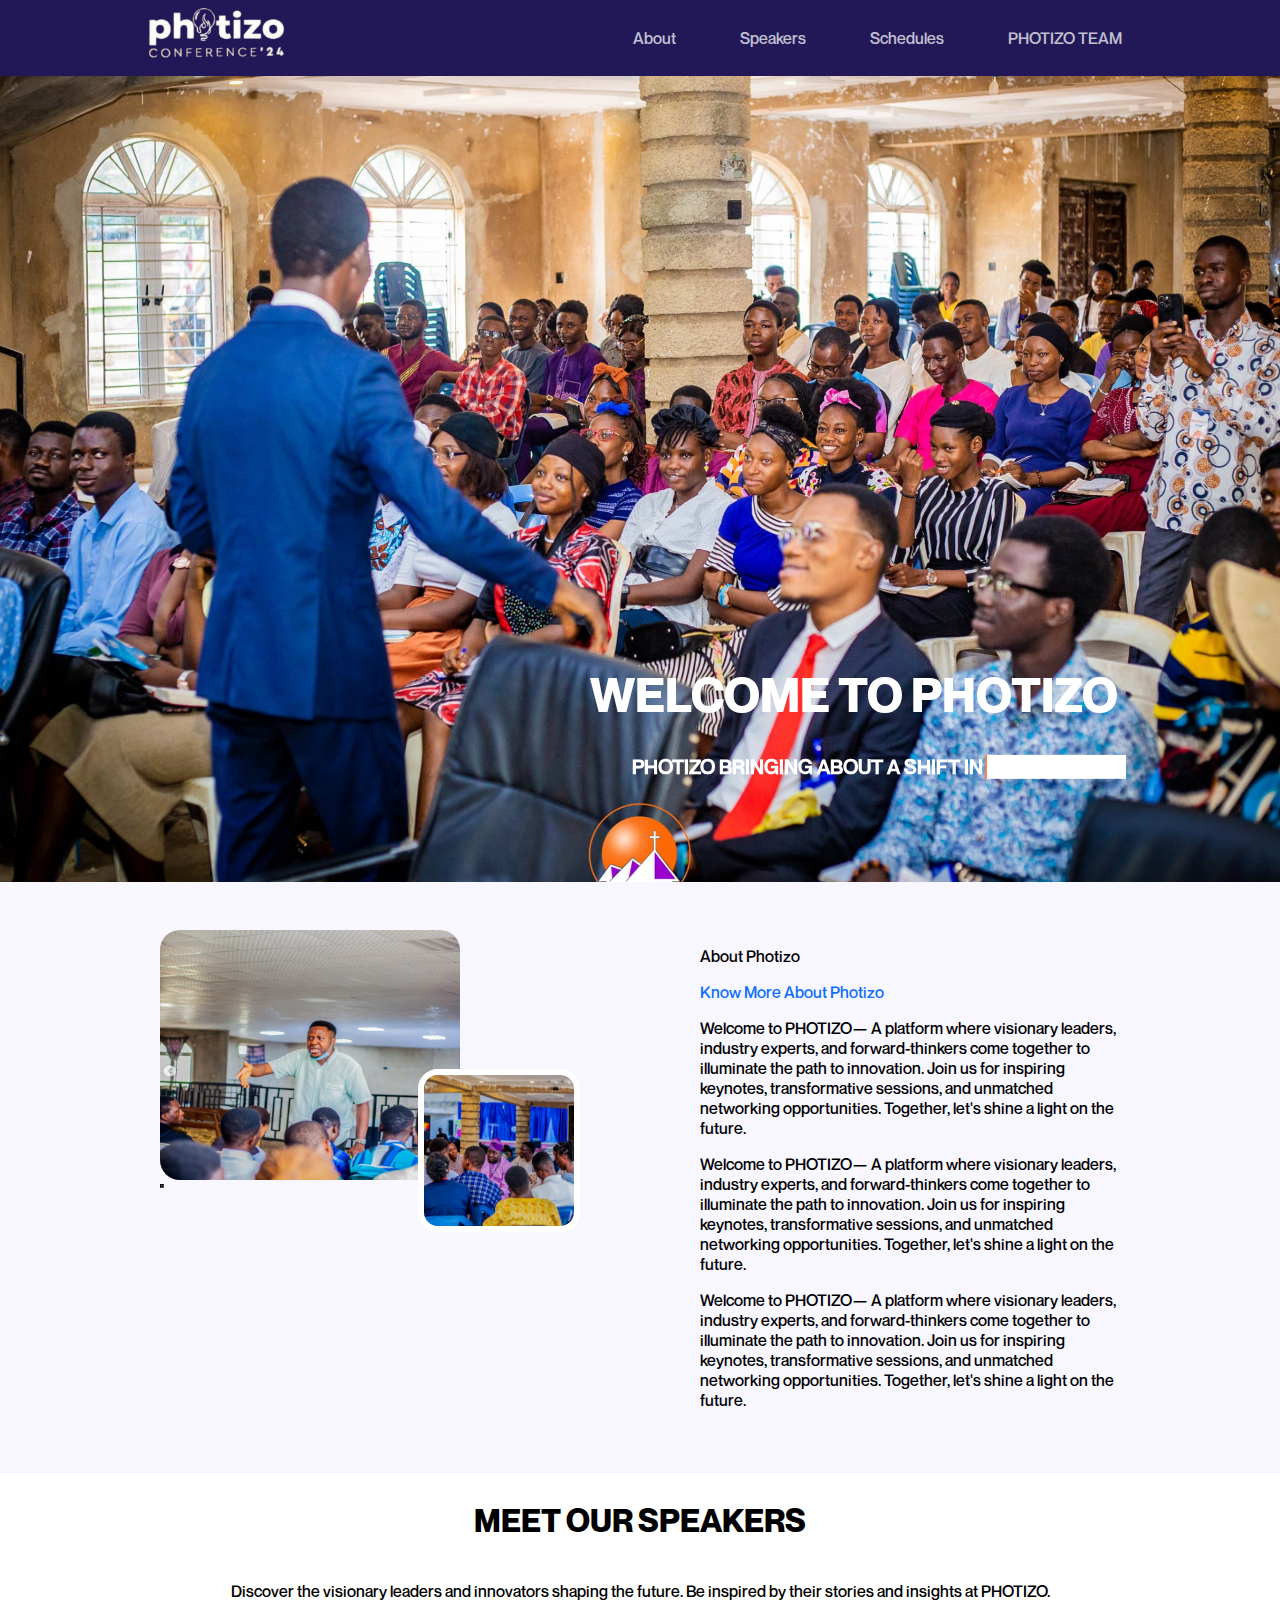
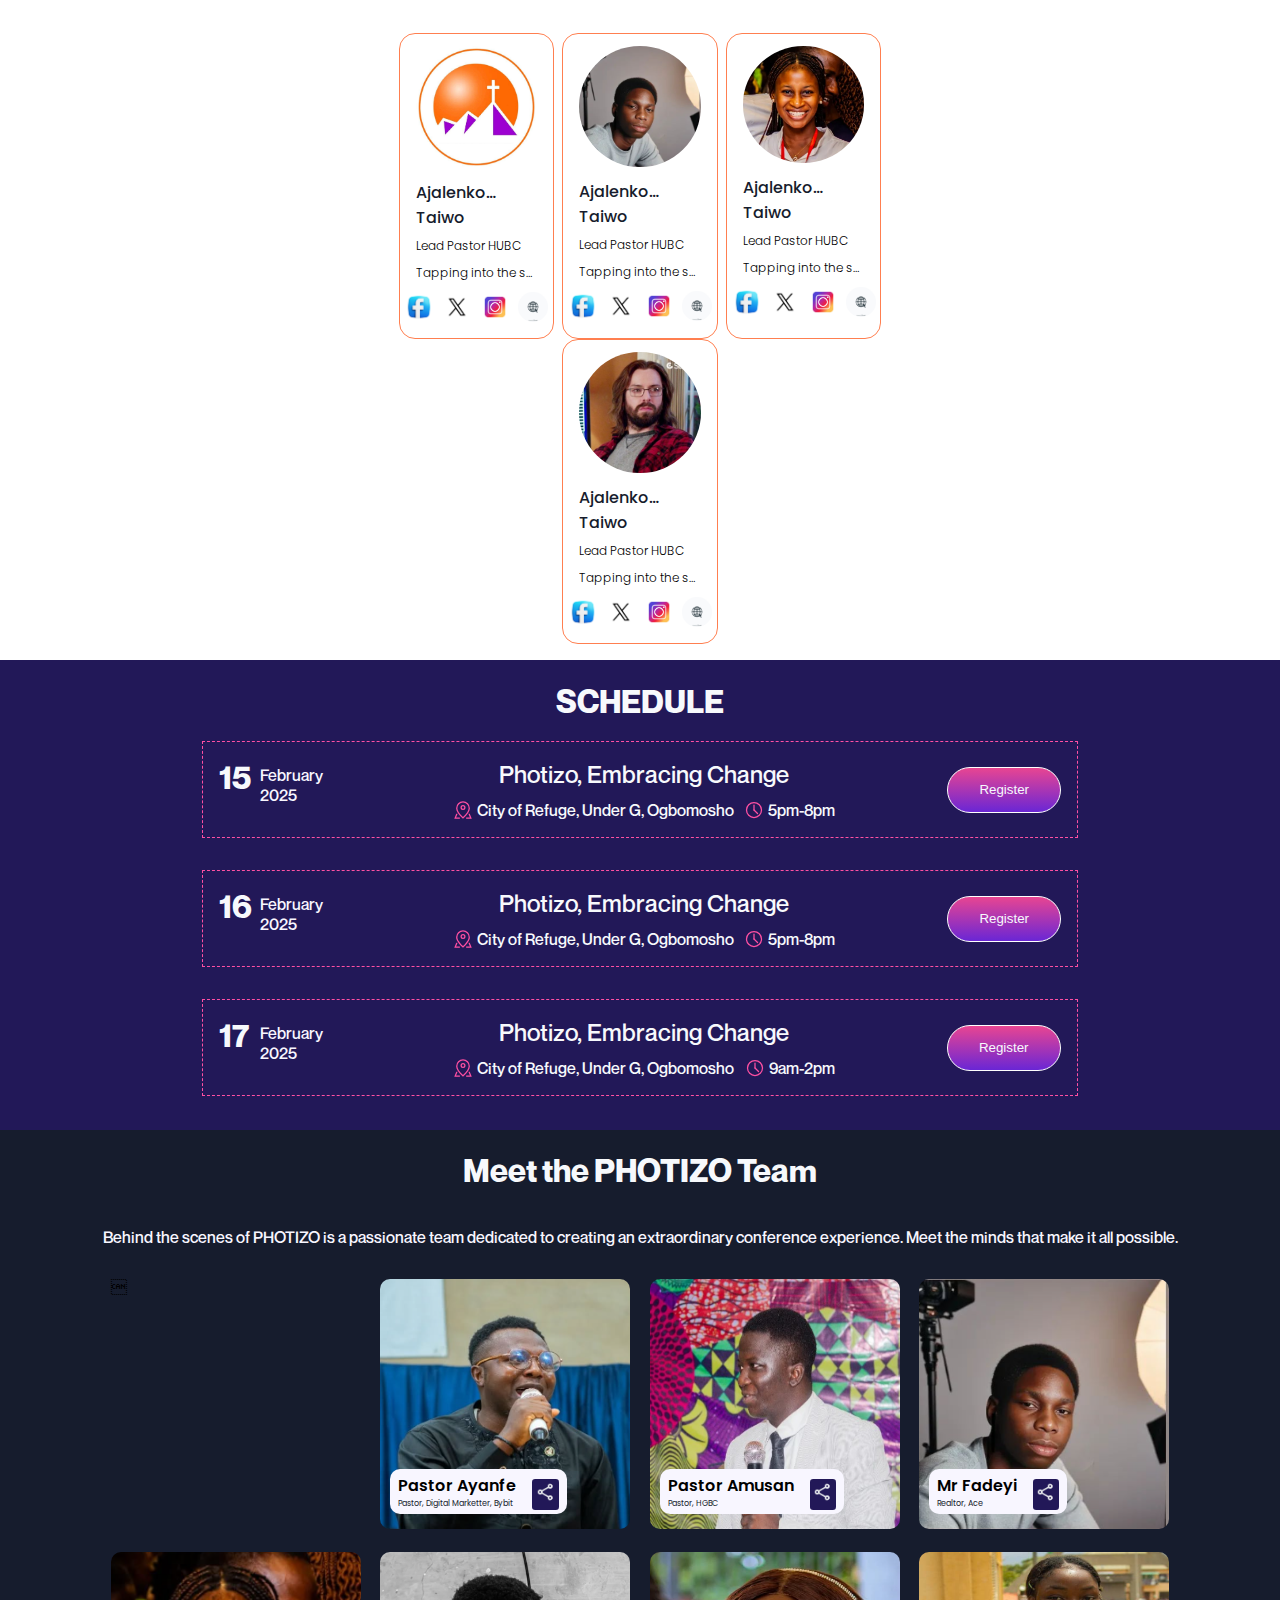
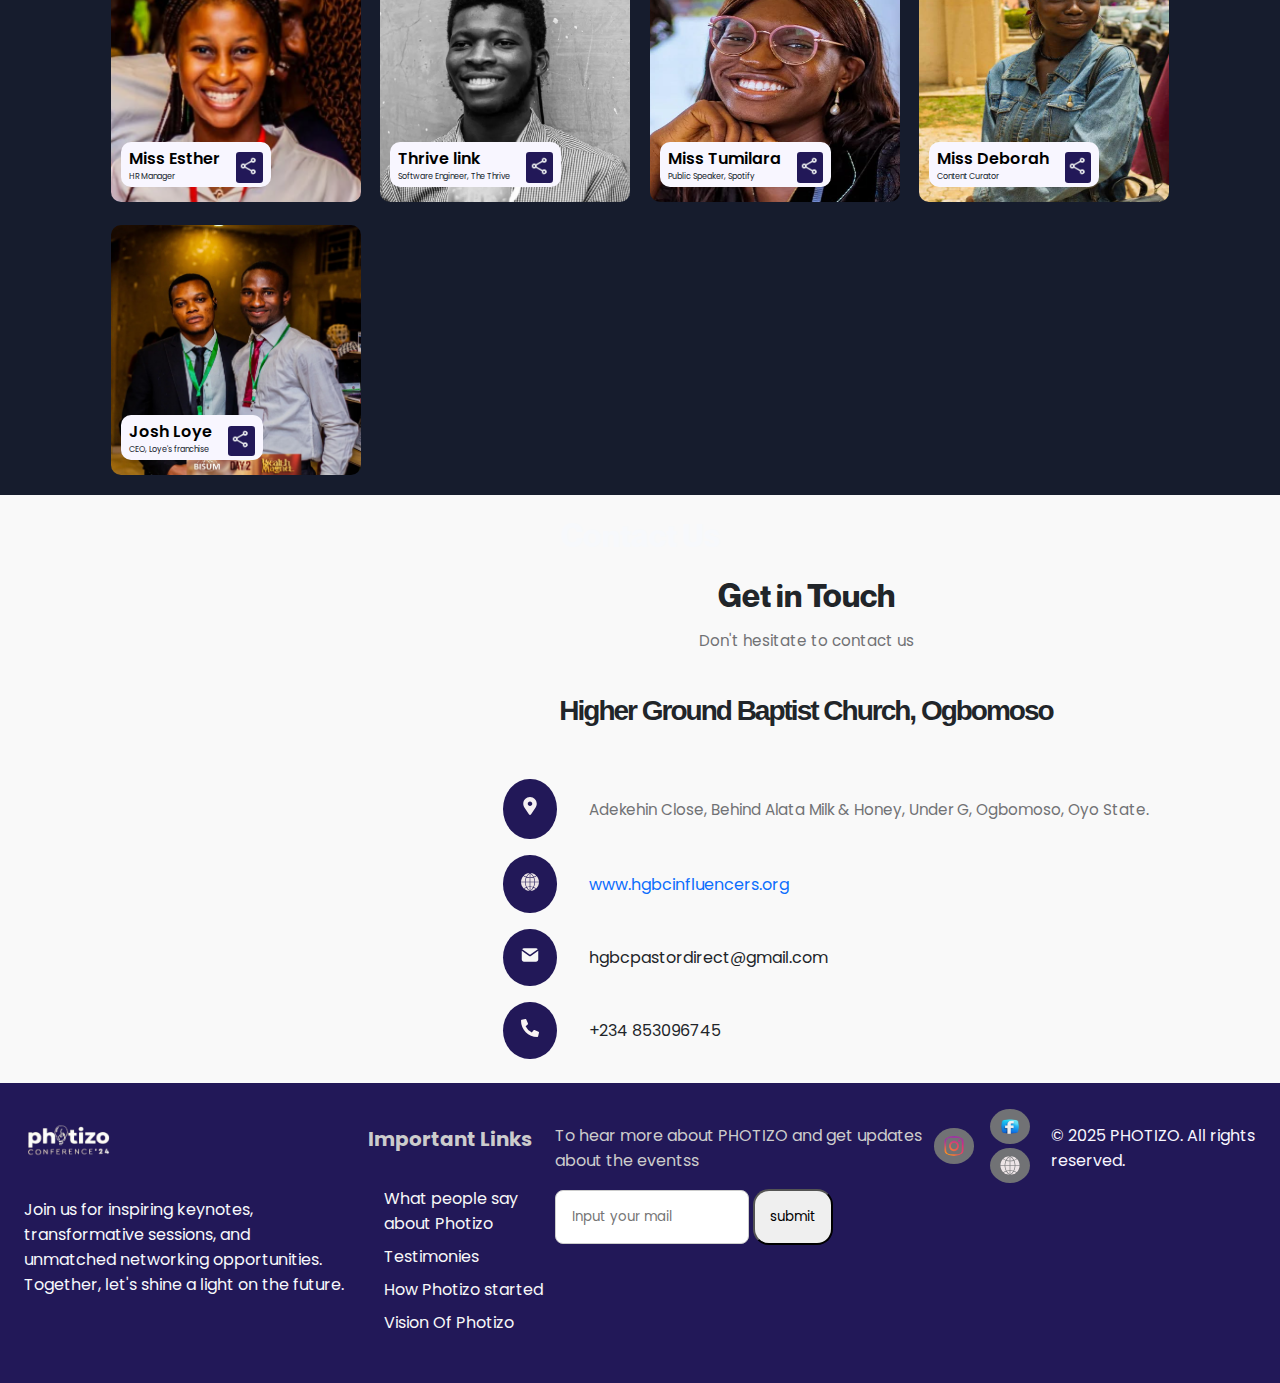
<file: index.html>
<!DOCTYPE html>
<html lang="en">
  <head>
    <meta charset="UTF-8" />
    <meta name="viewport" content="width=device-width, initial-scale=1.0" />
    <link rel="stylesheet" href="./css/styles.css" />
    <title>Photizo || The Light That Shines</title>
    <link
      rel="icon"
      type="image/png"
      href="./Asset/images/Screenshot_2024-12-02_193250_-_Copy-removebg-preview.png"
    />
  </head>
  <body>
    <header>
      <nav class="navbar">
        <span id="nav-label" hidden>Navigation</span>
        <div class="logo">
          <a href="#home">
            <img
              src="./Asset/images/Screenshot_2024-12-02_193250_-_Copy-removebg-preview.png"
              alt="Photizo"
            />
          </a>
        </div>
        <button
          class="burger"
          id="btnOpen"
          aria-expanded="false"
          aria-labelledby="nav-label"
        >
          <svg
            width="30px"
            height="30px"
            viewBox="0 0 12 12"
            enable-background="new 0 0 12 12"
            id="Слой_1"
            version="1.1"
            xml:space="preserve"
            xmlns="http://www.w3.org/2000/svg"
            xmlns:xlink="http://www.w3.org/1999/xlink"
            fill="#fff"
          >
            <g id="SVGRepo_bgCarrier" stroke-width="0"></g>
            <g
              id="SVGRepo_tracerCarrier"
              stroke-linecap="round"
              stroke-linejoin="round"
            ></g>
            <g id="SVGRepo_iconCarrier">
              <g>
                <rect fill="#fff" height="1" width="11" x="0.5" y="5.5"></rect>
                <rect fill="#fff" height="1" width="11" x="0.5" y="2.5"></rect>
                <rect fill="#fff" height="1" width="11" x="0.5" y="8.5"></rect>
              </g>
            </g>
          </svg>
        </button>
        <div
          class="menu-container"
          id="menuContainer"
          role="dialog"
          aria-modal="true"
          aria-labelledby="nav-label"
        >
          <button
            type="button"
            class="close-menu"
            id="btnClose"
            aria-label="Close"
          >
            <svg
              width="24"
              height="24"
              viewBox="0 0 24 24"
              fill="none"
              stroke="#fff"
            >
              <path
                d="M18 18L12 12M12 12L6 6M12 12L18 6M12 12L6 18"
                stroke-width="2"
                stroke-linecap="round"
                stroke-linejoin="round"
              ></path>
            </svg>
          </button>
          <div class="navigation">
            <ul>
              <li class="nav-link"><a href="#About">About</a></li>
              <li class="nav-link"><a href="#Speakers">Speakers</a></li>
              <li class="nav-link"><a href="#schedule">Schedules</a></li>
              <li class="nav-link"><a href="#team">PHOTIZO TEAM</a></li>
            </ul>
          </div>
        </div>
        <!-- <div class="btn-register">
          <button type="button" class="btn-1">
            <h3>Register Now</h3>
          </button>
        </div> -->
      </nav>
    </header>

    <main id="home">
      <div class="container">
        <section class="hero">
          <div class="carousel">
            <div class="carousel-slide active background-image"></div>
            <div class="carousel-slide background-image-1"></div>
            <div class="carousel-slide background-image-2"></div>

            <div class="content">
              <h1>Welcome to PHOTIZO</h1>
              <p class="animated-text">
                Photizo bringing about a shift in <span></span>
              </p>
            </div>
          </div>
        </section>
        <section class="about">
          <div class="about-image">
            <img
              id="talking"
              src="./Asset/images/Screenshot 2024-12-02 193951 - Copy.png"
              alt=""
            />
            <div class="curved"></div>
            <img
              id="second"
              src="./Asset/images/Screenshot 2024-12-02 194029.png"
              alt=""
            />
          </div>
          <div id="About-text">
            <p>About Photizo</p>
            <p class="Know">Know More About Photizo</p>
            <div class="know-details">
              <p>
                Welcome to PHOTIZO— A platform where visionary leaders, industry
                experts, and forward-thinkers come together to illuminate the
                path to innovation. Join us for inspiring keynotes,
                transformative sessions, and unmatched networking opportunities.
                Together, let's shine a light on the future.
              </p>
              <p>
                Welcome to PHOTIZO— A platform where visionary leaders, industry
                experts, and forward-thinkers come together to illuminate the
                path to innovation. Join us for inspiring keynotes,
                transformative sessions, and unmatched networking opportunities.
                Together, let's shine a light on the future.
              </p>
              <p>
                Welcome to PHOTIZO— A platform where visionary leaders, industry
                experts, and forward-thinkers come together to illuminate the
                path to innovation. Join us for inspiring keynotes,
                transformative sessions, and unmatched networking opportunities.
                Together, let's shine a light on the future.
              </p>
            </div>
          </div>
        </section>
        <section id="Speakers" class="speaker">
          <h2>MEET OUR SPEAKERS</h2>
          <p class="discover">
            Discover the visionary leaders and innovators shaping the future. Be
            inspired by their stories and insights at PHOTIZO.
          </p>
          <div class="speaker-container"></div>
        </section>

        <section id="schedule" class="schedule">
          <h1>SCHEDULE</h1>
          <div class="schedule-container">
            <div class="event">
              <div class="e-time">
                <div class="day">15</div>
                <div class="month">
                  <div>February</div>
                  <div>2025</div>
                </div>
              </div>
              <div class="e-details">
                <div class="e-name">Photizo, Embracing Change</div>
                <div class="e-place">
                  <div class="locate">
                    <svg
                      width="20px"
                      height="20px"
                      viewBox="0 0 1024 1024"
                      class="icon"
                      xmlns="http://www.w3.org/2000/svg"
                      fill="#FF50A3"
                    >
                      <g id="SVGRepo_bgCarrier" stroke-width="0"></g>
                      <g
                        id="SVGRepo_tracerCarrier"
                        stroke-linecap="round"
                        stroke-linejoin="round"
                      ></g>
                      <g id="SVGRepo_iconCarrier">
                        <path
                          fill="#FF50A3"
                          d="M800 416a288 288 0 10-576 0c0 118.144 94.528 272.128 288 456.576C705.472 688.128 800 534.144 800 416zM512 960C277.312 746.688 160 565.312 160 416a352 352 0 01704 0c0 149.312-117.312 330.688-352 544z"
                        ></path>
                        <path
                          fill="#FF50A3"
                          d="M512 448a64 64 0 100-128 64 64 0 000 128zm0 64a128 128 0 110-256 128 128 0 010 256zm345.6 192L960 960H672v-64H352v64H64l102.4-256h691.2zm-68.928 0H235.328l-76.8 192h706.944l-76.8-192z"
                        ></path>
                      </g></svg
                    >City of Refuge, Under G, Ogbomosho
                  </div>
                  <div class="time">
                    <svg
                      width="20px"
                      height="20px"
                      viewBox="0 0 24 24"
                      fill="none"
                      xmlns="http://www.w3.org/2000/svg"
                    >
                      <g id="SVGRepo_bgCarrier" stroke-width="0"></g>
                      <g
                        id="SVGRepo_tracerCarrier"
                        stroke-linecap="round"
                        stroke-linejoin="round"
                      ></g>
                      <g id="SVGRepo_iconCarrier">
                        <path
                          d="M12 21C16.9706 21 21 16.9706 21 12C21 7.02944 16.9706 3 12 3C7.02944 3 3 7.02944 3 12C3 16.9706 7.02944 21 12 21Z"
                          stroke="#FF50A3"
                          stroke-width="1.5"
                          stroke-linecap="round"
                          stroke-linejoin="round"
                        ></path>
                        <path
                          d="M12 6V12"
                          stroke="#FF50A3"
                          stroke-width="1.5"
                          stroke-linecap="round"
                          stroke-linejoin="round"
                        ></path>
                        <path
                          d="M16.24 16.24L12 12"
                          stroke="#FF50A3"
                          stroke-width="1.5"
                          stroke-linecap="round"
                          stroke-linejoin="round"
                        ></path>
                      </g></svg
                    >5pm-8pm
                  </div>
                </div>
              </div>
              <div class="register">
                <a href="./form.html"><button class="register-btn" type="submit">Register</button></a>
              </div>
            </div>

            <div class="event">
              <div class="e-time">
                <div class="day">16</div>
                <div class="month">
                  <div>February</div>
                  <div>2025</div>
                </div>
              </div>
              <div class="e-details">
                <div class="e-name">Photizo, Embracing Change</div>
                <div class="e-place">
                  <div class="locate">
                    <svg
                      width="20px"
                      height="20px"
                      viewBox="0 0 1024 1024"
                      class="icon"
                      xmlns="http://www.w3.org/2000/svg"
                      fill="#FF50A3"
                    >
                      <g id="SVGRepo_bgCarrier" stroke-width="0"></g>
                      <g
                        id="SVGRepo_tracerCarrier"
                        stroke-linecap="round"
                        stroke-linejoin="round"
                      ></g>
                      <g id="SVGRepo_iconCarrier">
                        <path
                          fill="#FF50A3"
                          d="M800 416a288 288 0 10-576 0c0 118.144 94.528 272.128 288 456.576C705.472 688.128 800 534.144 800 416zM512 960C277.312 746.688 160 565.312 160 416a352 352 0 01704 0c0 149.312-117.312 330.688-352 544z"
                        ></path>
                        <path
                          fill="#FF50A3"
                          d="M512 448a64 64 0 100-128 64 64 0 000 128zm0 64a128 128 0 110-256 128 128 0 010 256zm345.6 192L960 960H672v-64H352v64H64l102.4-256h691.2zm-68.928 0H235.328l-76.8 192h706.944l-76.8-192z"
                        ></path>
                      </g></svg
                    >City of Refuge, Under G, Ogbomosho
                  </div>
                  <div class="time">
                    <svg
                      width="20px"
                      height="20px"
                      viewBox="0 0 24 24"
                      fill="none"
                      xmlns="http://www.w3.org/2000/svg"
                    >
                      <g id="SVGRepo_bgCarrier" stroke-width="0"></g>
                      <g
                        id="SVGRepo_tracerCarrier"
                        stroke-linecap="round"
                        stroke-linejoin="round"
                      ></g>
                      <g id="SVGRepo_iconCarrier">
                        <path
                          d="M12 21C16.9706 21 21 16.9706 21 12C21 7.02944 16.9706 3 12 3C7.02944 3 3 7.02944 3 12C3 16.9706 7.02944 21 12 21Z"
                          stroke="#FF50A3"
                          stroke-width="1.5"
                          stroke-linecap="round"
                          stroke-linejoin="round"
                        ></path>
                        <path
                          d="M12 6V12"
                          stroke="#FF50A3"
                          stroke-width="1.5"
                          stroke-linecap="round"
                          stroke-linejoin="round"
                        ></path>
                        <path
                          d="M16.24 16.24L12 12"
                          stroke="#FF50A3"
                          stroke-width="1.5"
                          stroke-linecap="round"
                          stroke-linejoin="round"
                        ></path>
                      </g></svg
                    >5pm-8pm
                  </div>
                </div>
              </div>
              <div class="register">
                <a href="./form.html" ><button class="register-btn" type="submit">Register</button></a>
              </div>
            </div>

            <div class="event">
              <div class="e-time">
                <div class="day">17</div>
                <div class="month">
                  <div>February</div>
                  <div>2025</div>
                </div>
              </div>
              <div class="e-details">
                <div class="e-name">Photizo, Embracing Change</div>
                <div class="e-place">
                  <div class="locate">
                    <svg
                      width="20px"
                      height="20px"
                      viewBox="0 0 1024 1024"
                      class="icon"
                      xmlns="http://www.w3.org/2000/svg"
                      fill="#FF50A3"
                    >
                      <g id="SVGRepo_bgCarrier" stroke-width="0"></g>
                      <g
                        id="SVGRepo_tracerCarrier"
                        stroke-linecap="round"
                        stroke-linejoin="round"
                      ></g>
                      <g id="SVGRepo_iconCarrier">
                        <path
                          fill="#FF50A3"
                          d="M800 416a288 288 0 10-576 0c0 118.144 94.528 272.128 288 456.576C705.472 688.128 800 534.144 800 416zM512 960C277.312 746.688 160 565.312 160 416a352 352 0 01704 0c0 149.312-117.312 330.688-352 544z"
                        ></path>
                        <path
                          fill="#FF50A3"
                          d="M512 448a64 64 0 100-128 64 64 0 000 128zm0 64a128 128 0 110-256 128 128 0 010 256zm345.6 192L960 960H672v-64H352v64H64l102.4-256h691.2zm-68.928 0H235.328l-76.8 192h706.944l-76.8-192z"
                        ></path>
                      </g></svg
                    >City of Refuge, Under G, Ogbomosho
                  </div>
                  <div class="time">
                    <svg
                      width="20px"
                      height="20px"
                      viewBox="0 0 24 24"
                      fill="none"
                      xmlns="http://www.w3.org/2000/svg"
                    >
                      <g id="SVGRepo_bgCarrier" stroke-width="0"></g>
                      <g
                        id="SVGRepo_tracerCarrier"
                        stroke-linecap="round"
                        stroke-linejoin="round"
                      ></g>
                      <g id="SVGRepo_iconCarrier">
                        <path
                          d="M12 21C16.9706 21 21 16.9706 21 12C21 7.02944 16.9706 3 12 3C7.02944 3 3 7.02944 3 12C3 16.9706 7.02944 21 12 21Z"
                          stroke="#FF50A3"
                          stroke-width="1.5"
                          stroke-linecap="round"
                          stroke-linejoin="round"
                        ></path>
                        <path
                          d="M12 6V12"
                          stroke="#FF50A3"
                          stroke-width="1.5"
                          stroke-linecap="round"
                          stroke-linejoin="round"
                        ></path>
                        <path
                          d="M16.24 16.24L12 12"
                          stroke="#FF50A3"
                          stroke-width="1.5"
                          stroke-linecap="round"
                          stroke-linejoin="round"
                        ></path>
                      </g></svg
                    >9am-2pm
                  </div>
                </div>
              </div>
              <div class="register">
                <a href="./form.html"><button class="register-btn" type="submit">Register</button></a>
              </div>
            </div>
          </div>
        </section>

        <section id="team" class="team">
          <h1>Meet the PHOTIZO Team</h1>
          <p>
            Behind the scenes of PHOTIZO is a passionate team dedicated to
            creating an extraordinary conference experience. Meet the minds that
            make it all possible.
          </p>
          <div class="team-container">&#24;</div>
        </section>

        <section class="contact">
          <h1>Contact Us</h1>
          <div class="contact-container">
            <div id="map-container" class="map-container"></div>
            <div class="in-touch">
              <h2>Get in Touch</h2>
              <p>Don't hesitate to contact us</p>
              <h3>Higher Ground Baptist Church, Ogbomoso</h3>
              <ul class="contact-list">
                <li id="locate">
                  <span
                    ><img
                      src="./Asset/icons/location-pin-svgrepo-com.svg"
                      alt=""
                  /></span>
                  <p>
                    Adekehin Close, Behind Alata Milk & Honey, Under G,
                    Ogbomoso, Oyo State.
                  </p>
                </li>
                <li id="web">
                  <span
                    ><img src="./Asset/icons/globe-1-svgrepo-com.svg" alt=""
                  /></span>
                  <a
                    href="https://www.hgbcinfluencers.org"
                    target="_blank"
                    n;
                    -0
                    >www.hgbcinfluencers.org</a
                  >
                </li>
                <li id="mail">
                  <span
                    ><img src="./Asset/icons/envelope-svgrepo-com.svg" alt=""
                  /></span>
                  <a href="mailto:hgbcpastordirect@gmail.com"
                    >hgbcpastordirect@gmail.com</a
                  >
                </li>
                <li class="call">
                  <span
                    ><img src="./Asset/icons/phone-alt-svgrepo-com.svg" alt=""
                  /></span>
                  <a href="tel:+234853096745">+234 853096745</a>
                </li>
              </ul>
            </div>
          </div>
        </section>
      </div>
      <footer>
        <div id="footer-details">
          <img src="./Asset/images/Screenshot_2024-12-02_193250_-_Copy-removebg-preview.png" alt="">
          <p>
            Join us for inspiring keynotes,
            transformative sessions, and unmatched networking opportunities.
            Together, let's shine a light on the future.
          </p>
        </div>
        <div class="impt-links">
          <h2 class="important-topic">Important Links</h2>
          <ul class="important">
            <li class="important-link"><a href="">What people say about Photizo</a></li>
            <li class="important-link"><a href="">Testimonies</a></li>
            <li class="important-link"><a href="">How Photizo started</a></li>
            <li class="important-link"><a href="">Vision Of Photizo</a></li>
          </ul>
        </div>
        <div class="here-more">
          <p>To hear more about PHOTIZO and get updates about the eventss</p>
          <div class="newsletter">
            <input type="email" name="Input your mail" id="" placeholder="Input your mail">
            <button type="submit">submit</button>
          </div>
        </div>
        <div class="inner-footer">
          <div class="media">
            <a href="">
              <img
                src="./Asset/icons/instagram-2016-logo-svgrepo-com.svg"
                alt="Instagram"
              />
            </a>
            <a href="">
              <img src="./Asset/icons/face.png" alt="facebook" />
              <img class="web"
                src="./Asset/icons/globe-1-svgrepo-com.svg"
                alt="web"
              />
            </a>
          </div>
          <p>&copy; 2025 PHOTIZO. All rights reserved.</p>
        </div>
      </footer>
    </main>

    <section>
      <button id="backToTop" type="button">
        <img src="./Asset/icons/arrow-top-svgrepo-com.svg" alt="back to top" />
      </button>
    </section>
    <script type="module" src="js/script.js"></script>
  </body>
</html>
</file>
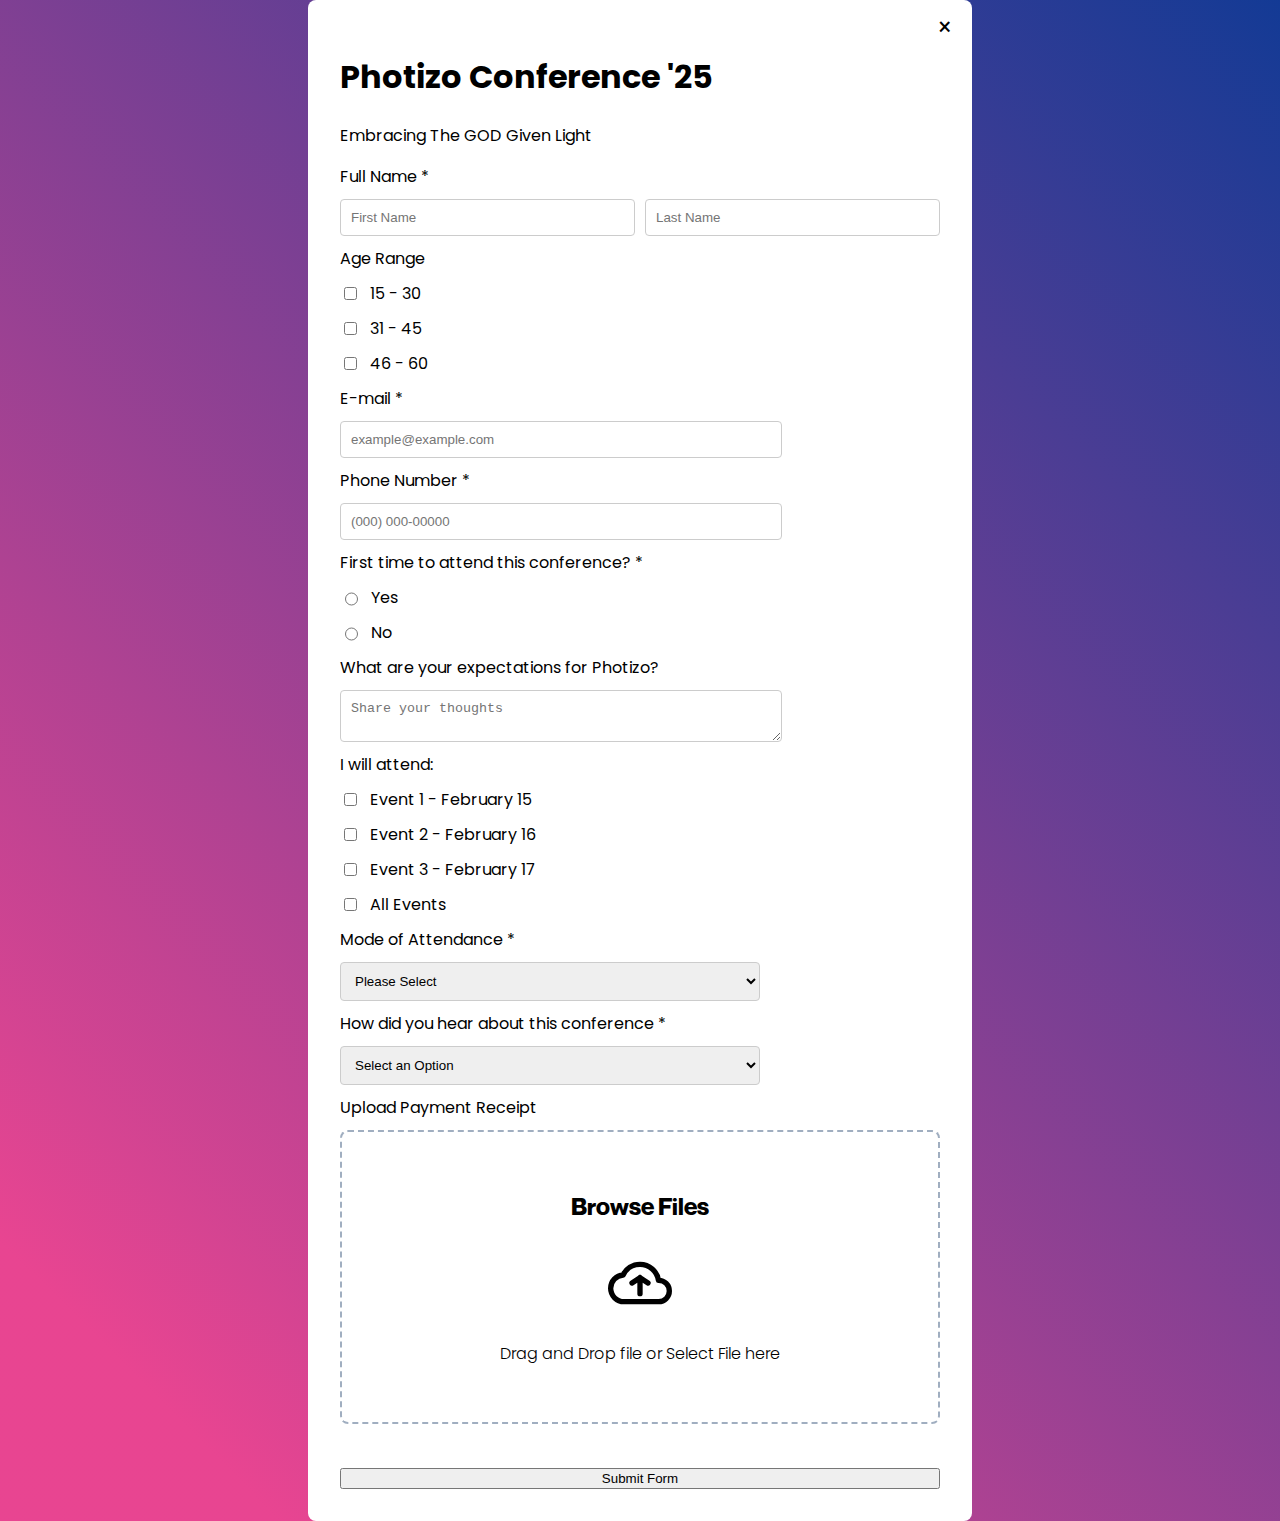
<file: form.html>
<!DOCTYPE html>
<html lang="en">
  <head>
    <meta charset="UTF-8" />
    <meta name="viewport" content="width=device-width, initial-scale=1.0" />
    <link rel="stylesheet" href="./css/styles.css" />
    <title>Document</title>
  </head>
  <body>
    <div id="formModal" class="modal">
      <div class="modal-content">
        <span id="closeModal" class="close">&times;</span>
        <h1>Photizo Conference '25</h1>
        <p>Embracing The GOD Given Light</p>

        <form>
          <label>Full Name *</label>
          <div class="name">
            <input type="text" placeholder="First Name" required />
            <input type="text" placeholder="Last Name" required />
          </div>

          <label>Age Range</label>
          <div class="age-range">
            <div>
              <input type="checkbox" id="age1" /><label for="age1"
                >15 - 30</label
              >
            </div>
            <div>
              <input type="checkbox" id="age2" /><label for="age2"
                >31 - 45</label
              >
            </div>
            <div>
              <input type="checkbox" id="age3" /><label for="age3"
                >46 - 60</label
              >
            </div>
          </div>

          <label>E-mail *</label>
          <input type="email" placeholder="example@example.com" required />

          <label>Phone Number *</label>
          <input type="tel" placeholder="(000) 000-00000" required />

          <label>First time to attend this conference? *</label>
          <div class="attend">
            <div>
              <input type="radio" id="firstTimeYes" name="firstTime" /><label
                for="firstTimeYes"
                >Yes</label
              >
            </div>
            <div>
              <input type="radio" id="firstTimeNo" name="firstTime" /><label
                for="firstTimeNo"
                >No</label
              >
            </div>
          </div>

          <label>What are your expectations for Photizo?</label>
          <textarea placeholder="Share your thoughts"></textarea>

          <label>I will attend:</label>
          <div class="attend">
            <div>
              <input type="checkbox" id="event1" /><label for="event1"
                >Event 1 - February 15</label
              >
            </div>
            <div>
              <input type="checkbox" id="event2" /><label for="event2"
                >Event 2 - February 16</label
              >
            </div>
            <div>
              <input type="checkbox" id="event3" /><label for="event3"
                >Event 3 - February 17</label
              >
            </div>
            <div>
              <input type="checkbox" id="allEvents" /><label for="allEvents"
                >All Events</label
              >
            </div>
          </div>

          <label>Mode of Attendance *</label>
          <select title="Please Select" required>
            <option value="" disabled selected>Please Select</option>
            <option value="online">Online</option>
            <option value="in-person">In-Person</option>
          </select>

          <label>How did you hear about this conference *</label>
          <select title="Please Select" required>
            <option value="" disabled selected>Select an Option</option>
            <option value="online">Google</option>
            <option value="in-person">On Social media</option>
            <option value="in-person">From a friend</option>
            <option value="in-person">Ads</option>
            <option value="in-person">Other</option>
          </select>

          <label>Upload Payment Receipt</label>
          <div class="inner-input">
            <div class="upload-box" id="drop-area">
                <h2>Browse Files</h2>
                <svg
                  width="64px"
                  height="64px"
                  viewBox="0 0 24 24"
                  fill="none"
                  xmlns="http://www.w3.org/2000/svg"
                >
                  <g id="SVGRepo_bgCarrier" stroke-width="0"></g>
                  <g
                    id="SVGRepo_tracerCarrier"
                    stroke-linecap="round"
                    stroke-linejoin="round"
                  ></g>
                  <g id="SVGRepo_iconCarrier">
                    <g id="File / Cloud_Upload">
                      <path
                        id="Vector"
                        d="M12 16V10M12 10L9 12M12 10L15 12M23 15C23 12.7909 21.2091 11 19 11C18.9764 11 18.9532 11.0002 18.9297 11.0006C18.4447 7.60802 15.5267 5 12 5C9.20335 5 6.79019 6.64004 5.66895 9.01082C3.06206 9.18144 1 11.3498 1 13.9999C1 16.7613 3.23858 19.0001 6 19.0001L19 19C21.2091 19 23 17.2091 23 15Z"
                        stroke="#000000"
                        stroke-width="2"
                        stroke-linecap="round"
                        stroke-linejoin="round"
                      ></path>
                    </g>
                  </g>
                </svg>
                <p id="upload-text">Drag and Drop file or Select File here</p>
                <input title="file" type="file" id="fileInput" accept=".jpegs, .png, .pdf" />
            </div>
                <p class="file-name" id="file-name"></p>
          </div>

          <button type="submit">Submit Form</button>
        </form>
      </div>
    </div>
 <script src="/js/form.js"></script>
  </body>
</html>
</file>
<file: css/styles.css>
@import url("https://fonts.googleapis.com/css2?family=Poppins:ital,wght@0,100;0,200;0,300;0,400;0,500;0,600;0,700;0,800;0,900;1,100;1,200;1,300;1,400;1,500;1,600;1,700;1,800;1,900&display=swap");
@font-face {
  font-family: "Neue Medium";
  src: url("../Asset/fonts/Neue/NeueMontreal-Medium.otf");
}
@font-face {
  font-family: "Neue Bold";
  src: url("../Asset/fonts/Neue/NeueMontreal-Bold.otf");
}
@font-face {
  font-family: "Glacier";
  src: url("../Asset/fonts/Glacier/glacier.otf");
}
@font-face {
  font-family: "Halenoir Reg";
  src: url("../Asset/fonts/HalenoirFont/HalenoirCompact-Black.otf");
}
@font-face {
  font-family: "Montserrat";
  src: url("../Asset/fonts/Montserrat/MontserratAlternates-Light.ttf");
}
@font-face {
  font-family: "ponte";
  src: url("../Asset/fonts/ponte/PonteTRIALSilkType-Regular-BF674e8489ce8a0.ttf");
}

:root {
  --primary: #ffffff;
  --secondary: #f7f9fc;
  --background-image: url("https://www.google.com/url?sa=i&url=https%3A%2F%2Fpacforest.com%2FItem%2F132&psig=AOvVaw3bvn8ChAXVIhXs89f7xZbf&ust=1732726943688000&source=images&cd=vfe&opi=89978449&ved=0CBQQjRxqFwoTCIDP_YK9-okDFQAAAAAdAAAAABAE");
  --font-family: "Poppins", sans-serif;
  --gradient-start: #ff5722; /* Orange */
  --gradient-end: #ffffff; /* White */
  --font-neue: "Neue Bold";
  --font-glacier: "Glacier";
  --font-mont: "Monteserrat";
  --font-ponte: "ponte";
}

body {
  margin: 0;
  padding: 0;
  scroll-behavior: smooth;
  /* position: relative; */
}
.navbar {
  position: fixed;
  top: 0;
  left: 0;
  z-index: 9999;
  width: 100%;
  display: flex;
  justify-content: space-around;
  align-items: center;
  background-color: #221858;
  padding: 0;
  /* column-gap: 15rem; */
}
.navbar.scrolled {
  background-color: #0d6efd;
  box-shadow: 0 4px 6px rgba(0, 0, 0, 0.1);
}
.logo img {
  width: 150px;
  height: auto;
  object-fit: cover;
}
.navigation ul {
  display: flex;
  justify-content: space-between;
  align-items: center;
  column-gap: 2rem;
}
.navigation ul li {
  /* display: flex; */
  /* position: relative; */

  /* align-items: center; */
  list-style-type: none;
  /* border: 1px solid black; */
  padding: 0.75rem 1rem;
  border-radius: 2rem;
  font-family: "Neue Medium";
  font-weight: 400;
  color: #f8f8f8;
  opacity: 0.75;
}
.nav-link a {
  text-decoration: none;
  color: #f8f8f8;
}
.nav-link a {
  transition: all 0.3s;
  position: relative;
  cursor: pointer;
}
.nav-link a:hover,
.nav-link a:focus a {
  color: #ffffff;
  opacity: 1;
}
.nav-link a::after {
  content: "";
  height: 2px;
  width: 100%;
  background: #f8f6ff;
  position: absolute;
  left: 0;
  bottom: -5px;
  opacity: 0;
  transition: all 0.2s;
  pointer-events: none;
}
.nav-link a:hover::after,
.nav-link a:focus::after {
  opacity: 1;
}
.navigation ul li:hover {
  color: #f7f9fc;
}
.btn-1 {
  padding: 0.25rem 1rem;
  border: 1px solid white;
  background: linear-gradient(#e84592, #6a26d5);
  color: #f7f9fc;
  border-radius: 30px;
}
.hidden {
  display: none;
}
.burger,
.close-menu {
  position: absolute;
  cursor: pointer;
  display: none;
}
.burger {
  top: 50%;
  right: 2.5rem;
  transform: translateY(-50%);
  background-color: transparent;
}
.close-menu {
  top: 20px;
  right: 20px;
}
@media (max-width: 700px) {
  .logo img {
    width: 50px;
  }

  .navbar {
    padding: 0.75rem;
    display: flex;
    justify-content: space-between;
    align-items: center;
    width: 100vw;
  }
  /* .navbar {
    position: fixed;
    top: 0;
    left: 0;
    z-index: 9999;
    width: 100%;
    display: flex;
    flex-direction: column;
    justify-content: center;
    align-items: center;
    background-color: #221858;
    padding: 0;
    inset: 0;
    padding: 1.5rem;
    translate: 100vw 0;
    transition: translate 0.5s ease-in-out;
    column-gap: 15rem;
  } */
  /* .menu-container{
    position: fixed;
    top: 0;
    right: 0;
    width: 100%;
    height: 100vh;
    background-color: #1a1a1a;
    transform: translateX(100%);
    transition: transform 0.5s ease-in-out;
    z-index: 1000;
    inset: 0; */
  /* } */

  /* .menu-container.active {
  transform: translateX(0);
} */

  /* Close button */
  .close-menu {
    position: absolute;
    top: 1rem;
    right: 1rem;
    background: none;
    border: none;
    cursor: pointer;
    padding: 0.5rem;
  }

  .close-menu:focus {
    outline: 2px solid white;
    outline-offset: 2px;
  }

  /* .navigation{
    position: fixed;
    top: 0;
    left: 0;
    z-index: 9999;
    width: 100%;
    display: flex;
    flex-direction: column;
    justify-content: center;
    align-items: center;
    background-color: #221858;
    padding: 0;
    inset: 0;
    padding: 1.5rem;
    translate: 100vw 0;
    transition: translate 0.5s ease-in-out;
  } */
  .navigation ul li {
    display: flex;
    flex-direction: column;
    justify-content: center;
    align-items: center;
    width: 80%;
    height: 100vh;
    position: fixed;
    top: 0;
    right: -100%;
    z-index: 100;
    background-color: #0056b3;
  }

  .burger {
    display: block;
  }
  .burger svg {
    background-color: none;
  }
  .nav-close img {
    width: 28px;
    height: 28px;
    display: block;
  }
  .menu-container {
    display: none;
  }
}
.container {
  /* padding: 4rem 5rem; */
  margin: 0;
  display: flex;
  flex-direction: column;
  padding-top: 4.5rem;
  overflow-x: hidden;
  /* justify-content: center;
    align-items: center; */
  /* position: relative; */
}
.hero {
  display: flex;
  flex-direction: column;
  justify-content: end;
  /* align-items: center; */
  row-gap: 0.375rem;
}
.carousel {
  display: flex;
  overflow: hidden;
  position: relative;
  width: 100%;
  height: 90vh;
  /* margin: 3px auto; */
}
.carousel-slide {
  position: absolute;
  width: 100%;
  height: 90vh;
  background-size: cover;
  background-position: center;
  background-repeat: no-repeat;
  background-attachment: fixed;
  transition: opacity 1s ease-in-out;
  padding: 3rem;
  opacity: 0;
  z-index: 1;
}
.carousel-slide.active {
  opacity: 1;
  z-index: 2;
}
.background-image {
  background-image: url("../Asset/images/smiling.jpeg");
  object-fit: cover;
}
.background-image-1 {
  background-image: url("../Asset/images/pointy.jpeg");
  object-fit: cover;
}
.background-image-2 {
  background-image: url("../Asset/images/there.jpeg");
}
.content {
  z-index: 2;
  filter: opacity(1);
  position: absolute;
  transform: translate(-50%, -50%);
  background-attachment: fixed;
  right: -8%;
  bottom: 0%;
}
.content h1 {
  font-family: var(--font-neue);
  font-size: 3rem;
  font-weight: 600;
  text-transform: uppercase;

  /* background: rgb(243,109,16);
    background: linear-gradient(90deg, rgba(243,109,16,1) 0%, rgba(204,125,18,0.8005265094318977) 57%, rgba(255,255,255,1) 100%);
    background-size: 200%; */
  /* background-position: center; */
  -webkit-background-clip: text;
  background-clip: text;
  /* -webkit-text-fill-color: transparent; */
  color: #ffffff;
  text-align: right;
  filter: opacity(1);
  /* animation: moveGradient 5s linear infinite; */
  /* padding: 2rem; */
  /* position: absolute; */
  /* right: 20px; */
}
@keyframes moveGradient {
  to {
    background-position: -200%;
  }
}
.under {
  font-family: "Neue Medium";
  font-size: 3rem;
  font-weight: 600;
  text-transform: uppercase;
  /* background: url('../Asset/images/slick.jpg');
    -webkit-background-clip: text; */
  /* background-clip: text; */
  background-size: contain;
  color: orange;
  /* animation: moveGradient 5s linear infinite; */
}
/* .hero p{
    font-family: 'Poppins', sans-serif;
    font-size: 1.25rem;
    overflow: hidden;
    text-overflow: ellipsis;
    width: 50%;
    color: #ffffff;
    text-align: right;
} */
.animated-text {
  font-size: 20px;
  font-weight: 600;
  min-width: 300px;
  color: #fff;
  font-family: "Neue Medium";
  text-align: right;
  text-transform: uppercase;
  opacity: 1;
}

.animated-text span {
  position: relative;
}
.animated-text span::before {
  content: "Your Values";
  color: #ff7635;
  animation: words 20s infinite;
}
.animated-text span::after {
  content: "";
  position: absolute;
  width: calc(100% + 8px);
  height: 100%;
  background-color: #ffffff;
  border-left: 2px solid #ff7f50;
  right: -8px;
  animation: cursor 0.8s infinite, typing 20s steps(14) infinite;
}

@keyframes cursor {
  to {
    border-left: 2px solid #ff7f50;
  }
}

@keyframes words {
  0%,
  20% {
    content: "Your Thinking";
  }
  21%,
  40% {
    content: "Your Mindset";
  }
  41%,
  60% {
    content: "Your Productivity";
  }
  61%,
  80% {
    content: "Your Lifestyle";
  }
  81%,
  100% {
    content: "Your Light";
  }
}

@keyframes typing {
  10%,
  15%,
  30%,
  35%,
  50%,
  55%,
  70%,
  75%,
  90%,
  95% {
    width: 0;
  }
  5%,
  20%,
  25%,
  40%,
  45%,
  60%,
  65%,
  80%,
  85% {
    width: calc(100% + 8px);
  }
}

.about {
  display: flex;
  justify-content: space-between;
  align-items: start;
  column-gap: 15rem;
  position: relative;
  background: #f8f6ff;
  padding: 3rem 10rem;
  /* z-index: 4; */
}
.about-image {
  position: relative;
}
.curved {
  border: 2px groove #000;
  position: absolute;
  right: -9;
}
#talking {
  width: 300px;
  height: 250px;
  /* position: relative; */
  border-radius: 20px;
}
#second {
  width: 150px;
  position: absolute;
  border-radius: 20px;
  right: -40%;
  bottom: -3rem;
  border: 6px solid white;
}
#about-text p {
  color: #ff7635;
}
.Know {
  font-family: var(--font-neue);
  font-weight: 400;
  color: #0d6efd;
}
.about p {
  font-family: "Neue Medium";
  width: 100%;
  font-weight: 400;
}

/* screen less than 700px */

@media (max-width: 700px) {
  .container {
    padding-top: 0;
  }
  .carousel-slide {
    position: absolute;
    width: 100%;
    /* max-width: 400px; */
    height: 100vh;
    background-size: cover;
    background-position: center;
    background-repeat: no-repeat;
    background-attachment: scroll;
    transition: opacity 2s ease-in-out;
    padding: 1rem;
    opacity: 0;
    z-index: 1;
    margin-top: 0;
  }
  .content {
    left: 33%;
    right: 0;
    bottom: -8%;
  }
  .animated-text span::before {
    content: "Your Values";
    color: #000;
    animation: words 20s infinite;
  }
  .content h1 {
    font-size: 2rem;
    text-align: center;
    background-attachment: scroll;
    left: 0;
    bottom: 0%;
  }
  .animated-text {
    font-size: 15px;
    font-weight: 600;
    min-width: 200px;
    color: #fff;
    font-family: "Neue Medium";
    text-align: right;
    text-transform: uppercase;
    opacity: 1;
  }
  .about {
    display: flex;
    flex-direction: column;
    justify-content: center;
    align-items: center;
    row-gap: 2.5rem;
  }
  #talking {
    width: 200px;
    height: 150px;
    /* position: relative; */
    border-radius: 20px;
  }
  #second {
    width: 100px;
    position: absolute;
    border-radius: 20px;
    right: -22%;
    bottom: -3rem;
    border: 6px solid white;
  }
  .Know {
    font-size: 0.75rem;
  }
  .know-details {
    display: flex;
    flex-wrap: wrap;
    flex-shrink: 2 1;
  }
  .about p {
    display: flex;
    flex-wrap: wrap;
  }
}

@media (min-width: 710px) and (max-width: 1190px) {
  .about {
    display: flex;
    flex-direction: column;
    flex-wrap: wrap;
  }
  .about-image {
    margin-bottom: 2rem;
  }
}

.speaker {
  display: flex;
  flex-direction: column;
  justify-content: center;
  align-items: center;
  z-index: 4;
}
.speaker h2 {
  font-family: var(--font-neue);
  font-size: 2rem;
  line-height: normal;
  font-weight: 400;
}
.speaker p {
  /* animation: typing 20s infinite; */
  font-family: "Neue Medium";
  font-weight: 400;
}
.speaker-container {
  width: 50%;
  height: auto;
  display: flex;
  flex-wrap: wrap;
  padding: 1rem;
  padding-bottom: 1rem;
  justify-content: center;
  column-gap: 0.5rem;
  z-index: 4;
}
.speaker-card {
  border-radius: 1rem;
  width: 19%;
  height: auto;
  text-align: left;
  padding: 0.75rem 1rem;
  outline: none;
  border: 1px solid #ff7f50;
}
.speaker-card img {
  width: 100%;
  height: auto;
  border-radius: 100%;
  object-fit: inherit;
  object-position: center;
}
.speaker-card h2 {
  overflow: hidden;
  text-overflow: ellipsis;
  font-size: 1rem;
  margin: 0.5rem 0;
  margin-top: 0.5rem;
  color: #161c2d;
  font-family: "Poppins", sans-serif;
  font-weight: 500;
  text-align: left;
  margin-inline-end: 0.75rem;
  width: 70%;
}
.speaker-card p {
  overflow: hidden;
  color: var(--Gray-3);
  text-overflow: ellipsis;
  white-space: nowrap;
  font-family: "Poppins", sans-serif;
  font-size: 0.75rem;
  font-style: normal;
  font-weight: 300;
  line-height: 15px; /* 150% */
  margin-block-start: 0.25rem;
}
.speaker-card p:hover {
  overflow: visible;
  cursor: pointer;
  white-space: wrap;
}
.links-img {
  display: flex;
  justify-content: center;
  align-items: center;
  column-gap: 0.5rem;
}
.links-img img {
  width: 30px;
  height: 30px;
}

/*Styling from screen less than 700px */
@media (max-width: 700px) {
  .speaker {
    display: flex;
    flex-direction: column;
    justify-content: center;
    align-items: center;
    z-index: 4;
  }
  .speaker h2 {
    font-family: var(--font-neue);
    font-size: 0.75rem;
    line-height: normal;
    font-weight: 400;
  }
  .discover {
    /* animation: typing 20s infinite; */
    font-family: "Neue Medium";
    font-weight: 400;
    font-size: 0.75rem;
  }
  .speaker-container {
    width: 100%;
    height: auto;
    display: flex;
    flex-wrap: wrap;
    padding: 1rem;
    padding-bottom: 1rem;
    justify-content: center;
    column-gap: 1.5rem;
    z-index: 4;
  }
  .speaker-card {
    border-radius: 1rem;
    width: 30%;
    height: auto;
    text-align: left;
    padding: 0.75rem 1rem;
    outline: none;
    border: 1px solid #ff7f50;
  }
  .speaker-card img {
    width: 100%;
    height: auto;
    border-radius: 100%;
    object-fit: inherit;
    object-position: center;
  }
  .speaker-card h2 {
    /* overflow: hidden; */
    text-overflow: ellipsis;
    font-size: 0.75rem;
    margin: 0.5rem 0;
    margin-top: 0.5rem;
    color: #161c2d;
    font-family: "Poppins", sans-serif;
    font-weight: 500;
    text-align: left;
    margin-inline-end: 0.75rem;
    width: 100%;
  }
  .speaker-card p {
    overflow: hidden;
    color: var(--Gray-3);
    text-overflow: ellipsis;
    white-space: nowrap;
    font-family: "Poppins", sans-serif;
    font-size: 0.55rem;
    font-style: normal;
    font-weight: 300;
    line-height: 15px; /* 150% */
    margin-block-start: 0.25rem;
  }
  .speaker-card p:hover {
    overflow: visible;
    cursor: pointer;
    white-space: wrap;
  }
  .links-img {
    display: flex;
    justify-content: center;
    align-items: center;
    column-gap: 0.25rem;
  }
  .links-img img {
    width: 20px;
    height: 20px;
  }
}

@media (min-width: 710px) and (max-width: 1190px) {
  .speaker-container {
    flex-wrap: nowrap;
  }
  .speaker-card {
    width: 30%;
  }
}

.schedule {
  display: flex;
  flex-direction: column;
  justify-content: center;
  align-items: center;
  background: #221858;
  padding-bottom: 2.1rem;
  /* z-index: 4; */
}
.schedule h1 {
  font-family: var(--font-neue);
  font-size: 2rem;
  line-height: normal;
  font-weight: 400;
  color: #f7f9fc;
}
.schedule-container {
  display: flex;
  flex-direction: column;
  justify-content: center;
  align-items: center;
  row-gap: 2rem;
}
.event {
  display: flex;
  justify-content: space-between;
  align-items: center;
  padding: 1rem;
  column-gap: 7rem;
  border: 1px dashed #ff50a3;
}
.e-time {
  display: flex;
  justify-content: center;
  align-items: center;
}
.day {
  font-family: var(--font-neue);
  font-size: 32px;
  width: 41px;
  height: 63px;
  color: #f7f9fc;
}
.month {
  font-family: "Neue Medium";
  width: 81px;
  height: 50px;
  font-weight: 400;
  color: #f8f6ff;
}
.e-details {
  display: flex;
  flex-direction: column;
  justify-content: center;
  align-items: center;
}
.e-name {
  font-family: "Neue Medium";
  font-size: 24px;
  width: auto;
  height: 40px;
  color: #f7f9fc;
}
.e-place {
  display: flex;
  justify-content: space-between;
  align-items: center;
  column-gap: 0.65rem;
  color: #f7f9fc;
  font-family: "Neue Medium";
}
.locate,
.time {
  display: flex;
  justify-content: center;
  align-items: center;
  column-gap: 0.25rem;
}
.register button {
  padding: 0.9rem 1.95rem;
  border: 1px solid white;
  background: linear-gradient(#e84592, #6a26d5);
  color: #f7f9fc;
  border-radius: 30px;
}

/*Styling from screen less than 700px */
@media (max-width: 700px) {
  .event {
    flex-direction: column;
    row-gap: 0.5rem;
  }
  .e-details {
    flex-direction: column;
    row-gap: 0.75rem;
  }
  .e-place {
    flex-direction: column;
    row-gap: 0.5rem;
  }
  .e-name {
    font-family: "Neue Medium";
    font-size: 20px;
    width: auto;
    height: 40px;
    color: #f7f9fc;
  }
}

@media (max-width: 1190px) {
  .schedule-container {
    row-gap: 0.5rem;
  }
  .event {
    column-gap: 2rem;
  }
  .e-place {
    white-space: nowrap;
  }
}

.team {
  display: flex;
  flex-direction: column;
  justify-content: center;
  align-items: center;
  background: #161c2d;
  /* z-index: 4; */
}
.team h1 {
  font-family: var(--font-neue);
  font-size: 2rem;
  line-height: normal;
  font-weight: 400;
  color: #f7f9fc;
}
.team p {
  font-family: "Neue Medium";
  font-weight: 400;
  color: #f8f6ff;
}
.team-container {
  /* display: flex;
  flex-wrap: wrap; */
  display: grid;
  grid-template-columns: auto auto auto auto;
  place-content: center;
  width: 100%;
  /* justify-content: center;
  align-items: center; */
  gap: 1.2rem;
  padding: 1rem;
}
.team-card {
  /* padding: 1rem; */
  /* display: flex; */
  /* flex-direction: column; */
  justify-content: space-between;
  align-items: start;
  border-radius: 1rem;
  /* width: 24%; */
  /* height: auto; */
  text-align: center;
  /* padding: 0.75rem 1rem; */
  outline: none;
  /* border: 1px solid #ff7f50; */
  box-shadow: #f7f9fc;
  gap: 0.5rem;
  /* background: #f8f6ff; */
  position: relative;
}
.team-card img {
  width: 250px;
  height: 250px;
  border-radius: 10px;
  /* background-color: #ff7635; */
}
.team-content {
  position: absolute;
  background-color: #f8f6ff;
  border-radius: 10px;
  padding: 0.25rem 0.5rem;
  bottom: 19px;
  left: 10px;
  z-index: 999;
  display: flex;
  /* flex-direction: column; */
  justify-content: space-between;
  align-items: end;
  column-gap: 1rem;
}
.team-person {
  display: flex;
  flex-direction: column;
  align-items: start;
}
.team-card h2 {
  font-family: var(--font-family);
  font-size: 1rem;
  font-weight: 600;
  margin: 0;
}
.team-person p {
  font-family: var(--font-family);
  font-size: 0.5rem;
  font-weight: 400;
  color: #161c2d;
  margin: 0;
}
.social-links {
  background-color: #221858;
  margin: 0;
  position: relative;
  border-radius: 0.2rem;
  padding: 0.2rem;
}
.social-links img {
  width: 20px;
  height: 20px;
  /* height: auto; */
  cursor: pointer;
}
.links-icon {
  display: none; /* Hidden by default */
  position: absolute;
  bottom: 100%;
  left: 0;
  background: white;
  border: 1px solid #ddd;
  border-radius: 10px;
  padding: 5px;
  box-shadow: 0 4px 6px rgba(0, 0, 0, 0.1);
}
.social-links:hover .links-icon {
  display: block;
}
.links-icon a {
  display: block;
  text-decoration: none;
  margin: 5px 0;
  color: #000;
  opacity: 0.5;
}
.links-icon a:hover {
  opacity: 1;
}

/*Styling from screen less than 700px */
@media (max-width: 700px) {
  .team h1 {
    font-family: var(--font-neue);
    font-size: 1.25rem;
    line-height: normal;
    font-weight: 400;
    color: #f7f9fc;
  }
  .team p {
    font-size: 14px;
  }
  .team-container {
    width: 50%;
    display: flex;
    justify-content: center;
    flex-direction: column;
  }
  .team-person h2 {
    font-size: 0.75rem;
  }
  .team-person p {
    font-size: 0.35rem;
  }
  .team-content {
    width: 50%;
    bottom: 19px;
    left: 62px;
    /* flex-direction: column; */
  }
}

@media (max-width: 1190px) {
  .team-container {
    width: 100%;
  }
  .team p {
    width: 80%;
  }
}

#backToTop {
  background-color: #221858;
  border-radius: 100%;
  padding: 0.5rem;
  position: fixed;
  bottom: 20px;
  right: 20px;
  display: none;
  border: none;
  font-size: 16px;
  cursor: pointer;
  box-shadow: 0 4px 6px rgba(0, 0, 0, 0.2);
  transition: opacity 0.3s ease;
}
#backToTop:hover {
  background-color: #0056b3;
  border-bottom-right-radius: 20px;
  border-top-left-radius: 20px;
}
#backToTop img {
  width: 1.5rem;
  height: 1.5rem;
}
.contact {
  display: flex;
  flex-direction: column;
  justify-content: center;
  align-items: center;
  background: #f9f9f9;
  /* z-index: 4; */
}
.contact h1 {
  font-family: var(--font-neue);
  font-size: 2rem;
  line-height: normal;
  font-weight: 400;
  color: #f7f9fc;
}
.contact p {
  font-family: "Neue Medium";
  font-weight: 400;
  color: #f8f6ff;
}
.contact-container {
  display: flex;
  /* justify-content: space-between; */
  align-items: start;
  column-gap: 2rem;
}
.map-container {
  /* width: 100%; */
  height: 500px;
}

.contact-details {
  margin-top: 20px;
  padding: 20px;
  background-color: #f9f9f9;
  border-radius: 8px;
  box-shadow: 0 4px 6px rgba(0, 0, 0, 0.1);
}

.in-touch {
  display: flex;
  flex-direction: column;
  justify-content: center;
  align-items: center;
}
.in-touch h2 {
  font-family: var(--font-neue);
  font-size: 2rem;
  color: #212529;
  margin: 0;
}
.in-touch p {
  font-family: var(--font-family);
  font-size: 0.95rem;
  text-align: center;
  color: #717275;
  width: 100%;
  white-space: nowrap;
}
.in-touch h3 {
  font-family: var(--font-mont), sans-serif;
  font-weight: 550;
  font-size: 1.75rem;
  color: #212529;
  width: 100%;
  white-space: nowrap;
  letter-spacing: -2px;
  text-align: center;
}
.contact-list {
  display: flex;
  flex-direction: column;
  justify-content: start;
  align-items: start;
  text-align: start;
}
.contact-list li {
  text-decoration: none;
  list-style-type: none;
  font-family: var(--font-family) serif;
  font-size: 1rem;
  display: flex;
  justify-content: start;
  align-items: center;
  color: #212529;
  column-gap: 2rem;
  padding: 0.5rem 0;

  /* flex-direction: column; */
}
.contact-list li span {
  background-color: #221858;
  padding: 1.1rem;
  border-radius: 50%;
  color: #ddd;
}
.contact-list li span img {
  width: 18px;
  height: 18px;
  color: #ddd;
}
.contact-list a {
  text-decoration: none;
  list-style-type: none;
}
#locate {
  color: #212529;
  font-size: 1rem;
  font-family: var(--font-family);
}
#web a {
  color: #0d6efd;
  font-size: 1rem;
  font-family: var(--font-family);
}
#mail a,
.call a {
  color: #212529;
  font-size: 1rem;
  font-family: var(--font-family);
}

/*Styling from screen less than 700px */
@media (max-width: 700px) {
  .contact-container {
    flex-direction: column;
  }
  .in-touch h2 {
    font-size: 1rem;
  }
  .in-touch p {
    font-size: 0.75rem;
  }
  .in-touch h3 {
    font-size: 1.3rem;
    white-space: wrap;
    width: 68%;
  }
  .contact-list li span {
    padding: 0.5rem;
  }
  .contact-list li span img {
    width: 15px;
    height: 15px;
    object-fit: cover;
  }
  #locate {
    column-gap: 1rem;
  }
  #locate p {
    font-size: 0.5rem;
    white-space: pre-line;
  }
  #web a {
    font-size: 0.75rem;
  }

  #mail a,
  .call a {
    font-size: 0.75rem;
  }
}

footer {
  margin: 0;
  padding: 1.5rem;
  background-color: #221858;
  display: flex;
  justify-content: space-around;
  align-items: start;
  /* z-index: 4; */
}
#footer-details img {
  width: 90px;
  height: 70px;
  object-fit: contain;
}
#footer-details p {
  width: 20rem;
  color: #f7f9fc;
  font-family: var(--font-family);
}
.inner-footer {
  display: flex;
  justify-content: center;
  align-items: center;
  column-gap: 1rem;
}
.inner-footer p {
  color: #f8f6ff;
  font-family: var(--font-family);
}
.impt-links {
  display: flex;
  flex-direction: column;
  justify-content: center;
  align-items: center;
}
.important-topic {
  font-family: var(--font-family);
  color: #ccc;
  font-size: 1.25rem;
}
.important li {
  list-style-type: none;
  color: #ccc;
  font-family: var(--font-family);
  margin-bottom: 0.5rem;
}
.important-link a {
  text-decoration: none;
  color: #f8f8f8;
}
.important-link a {
  transition: all 0.5s;
  position: relative;
  cursor: pointer;
}
.important-link a:hover,
.important-link a:focus a {
  color: #ffffff;
  opacity: 1;
}
.important-link a::after {
  content: "";
  height: 2px;
  width: 100%;
  background: #f8f6ff;
  position: absolute;
  left: 0;
  bottom: -5px;
  opacity: 0;
  transition: all 0.7s;
  pointer-events: none;
}
.important-link a:hover::after,
.important-link a:focus::after {
  opacity: 1;
}
.important ul li:hover {
  color: #f7f9fc;
}
.here-more {
  font-family: var(--font-family);
  color: #ccc;
}
.newsletter input {
  width: 10rem;
  padding: 1rem;
  border-radius: 0.5rem;
  font-family: var(--font-family);
  outline: none;
}
.newsletter button {
  width: 5rem;
  padding: 1rem 0.5rem;
  border-radius: 1rem;
  font-family: var(--font-family);
}
.media {
  display: flex;
  justify-content: center;
  align-items: center;
  column-gap: 1rem;
}
.media img {
  width: 1.5rem;
  height: 1.2rem;
  cursor: pointer;
  padding: 0.5rem;
  border-radius: 50%;
  background-color: #717275;
}
.media img:hover {
  fill: #000;
}
.web {
  color: #000;
}

/*Styling from screen less than 700px */
@media (max-width: 700px) {
  footer {
    display: flex;
    flex-direction: column;
    justify-content: center;
    align-items: center;
  }
  .inner-footer {
    flex-direction: column;
  }
}

.modal {
  /* display: none; */
  /* position: fixed; */
  margin: 0 auto;
  /* top: 20rem;
  left: 0; */
  width: 100%;
  height: 100%;
  background: hsla(332, 78%, 59%, 1);

  background: linear-gradient(
    45deg,
    hsla(332, 78%, 59%, 1) 10%,
    hsla(222, 77%, 33%, 1) 100%
  );

  background: -moz-linear-gradient(
    45deg,
    hsla(332, 78%, 59%, 1) 10%,
    hsla(222, 77%, 33%, 1) 100%
  );

  background: -webkit-linear-gradient(
    45deg,
    hsla(332, 78%, 59%, 1) 10%,
    hsla(222, 77%, 33%, 1) 100%
  );

  filter: progid: DXImageTransform.Microsoft.gradient( startColorstr="#E84592", endColorstr="#133A94", GradientType=1 );
  justify-content: center;
  align-items: center;
  /* position: absolute; */
  z-index: 20;
}

.modal-content {
  background-color: white;
  margin: 0 auto;
  padding: 2rem;
  border-radius: 8px;
  width: 100%;
  max-width: 600px;
  text-align: left;
  position: relative;
  color: #000;
  font-family: var(--font-family);
}

.close {
  position: absolute;
  top: 10px;
  right: 20px;
  font-size: 24px;
  cursor: pointer;
}
.name {
  display: flex;
}
.age-range {
  display: flex;
  flex-direction: column;
}
.attend {
  display: flex;
  flex-direction: column;
  justify-content: center;
  align-items: start;
}
form {
  display: flex;
  flex-direction: column;
  gap: 10px;
}

form div {
  display: flex;
  gap: 10px;
}
.inner-input {
  display: flex;
  flex-direction: column;
  position: relative;
}
.inner-input h2 {
  font-family: var(--font-neue);
  font-size: 1.5rem;
}
.inner-input p {
  font-family: var(--font-family);
  font-size: 1rem;
  font-weight: 300;
}
.upload-box {
  border: 2px dashed #a0aec0;
  border-radius: 8px;
  padding: 40px;
  cursor: pointer;
  position: relative;
  display: flex;
  flex-direction: column;
  justify-content: center;
  align-items: center;
}
.upload-box input {
  position: absolute;
  opacity: 0;
  width: 100%;
  height: 100%;
  left: 0;
  top: 0;
  cursor: pointer;
}
.upload-box.dragover {
  background-color: #e0f2fe;
  border-color: #3b82f6;
}
.file-name {
  margin-top: 0.5rem;
  font-size: 0.85rem;
  color: #717275;
  font-weight: 600;
}
input,
select,
textarea {
  width: 70%;
  padding: 10px;
  border: 1px solid #ccc;
  border-radius: 4px;
}

input[type="checkbox"],
input[type="radio"] {
  width: auto;
}
@media (max-width: 700px) {
  .modal-content {
    width: 100vw;
    max-width: 400px;
  }
}
/* input[type="file"] {
  border: 2px light #000;
  padding: 2rem;
} */
</file>
